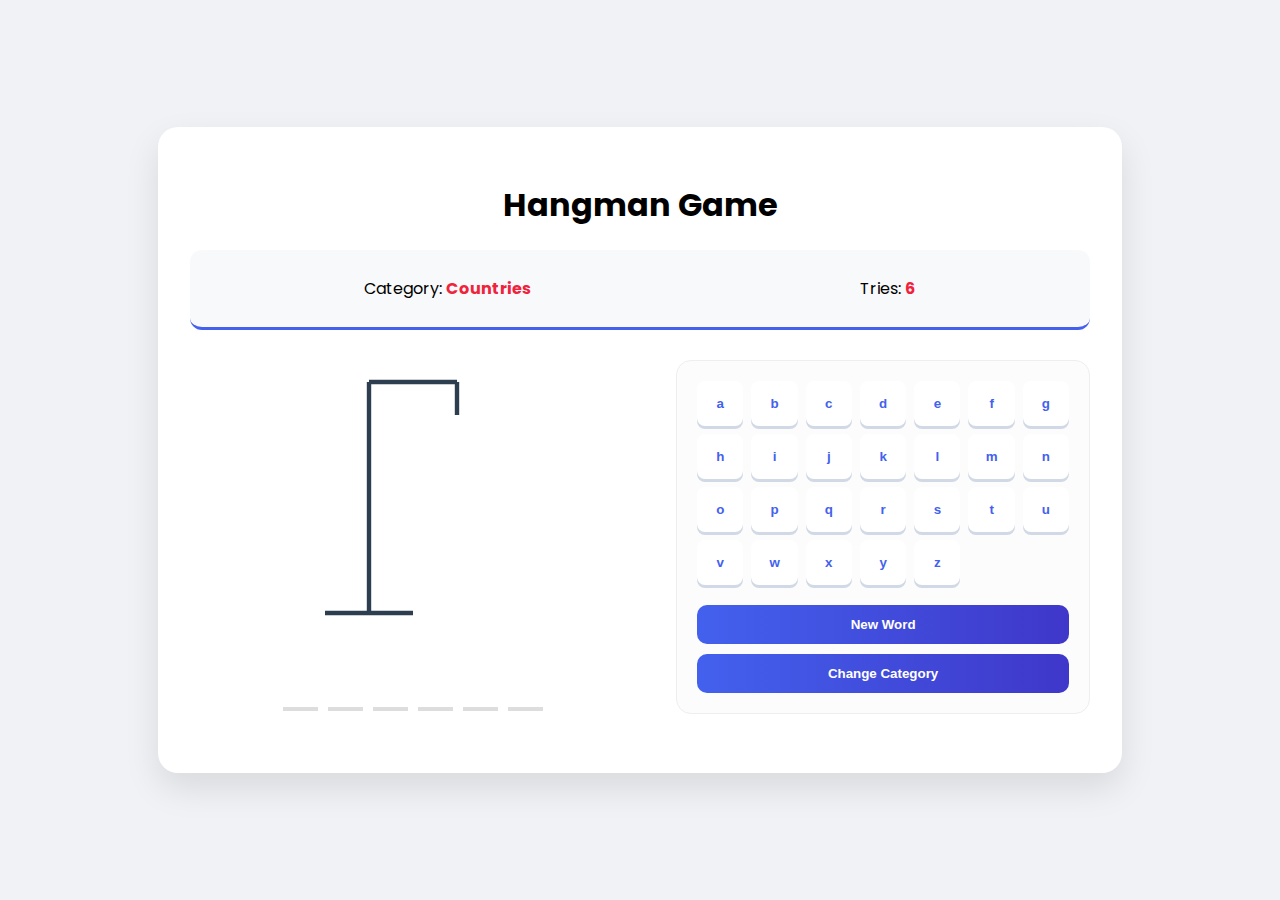
<file: index.html>
<!doctype html>
<html lang="en">
  <head>
    <meta charset="UTF-8" />
    <meta name="viewport" content="width=device-width, initial-scale=1.0" />
    <title>Hangman</title>
    <link rel="stylesheet" href="style.css" />
    <link
      href="https://fonts.googleapis.com/css2?family=Poppins:wght@400;600;700&display=swap"
      rel="stylesheet"
    />
  </head>

  <body>
    <main class="container">
      <header>
        <h1>Hangman Game</h1>
        <div class="game-info">
          <p>Category: <strong id="category">---</strong></p>
          <p>Tries: <strong id="remaining-tries">6</strong></p>
        </div>
      </header>

      <section class="main-game-content">
        <div class="visual-section">
          <div class="figure-wrapper">
            <svg class="hangman-svg" viewBox="0 0 200 250">
              <g stroke="#2c3e50" stroke-width="4" fill="none">
                <line x1="20" y1="230" x2="100" y2="230" />
                <line x1="60" y1="230" x2="60" y2="20" />
                <line x1="60" y1="20" x2="140" y2="20" />
                <line x1="140" y1="20" x2="140" y2="50" />
              </g>
              <g
                class="body-parts"
                stroke="#e74c3c"
                stroke-width="4"
                fill="none"
              >
                <circle cx="140" cy="70" r="20" class="part" id="head" />
                <line
                  x1="140"
                  y1="90"
                  x2="140"
                  y2="150"
                  class="part"
                  id="body"
                />
                <line
                  x1="140"
                  y1="120"
                  x2="110"
                  y2="100"
                  class="part"
                  id="left-arm"
                />
                <line
                  x1="140"
                  y1="120"
                  x2="170"
                  y2="100"
                  class="part"
                  id="right-arm"
                />
                <line
                  x1="140"
                  y1="150"
                  x2="120"
                  y2="190"
                  class="part"
                  id="left-leg"
                />
                <line
                  x1="140"
                  y1="150"
                  x2="160"
                  y2="190"
                  class="part"
                  id="right-leg"
                />
              </g>
            </svg>
          </div>

          <div class="word-container">
            <div class="word-display" id="word-display"></div>
            <div class="wrong-letters" id="wrong-letters-list"></div>
          </div>
        </div>

        <aside class="controls-section">
          <div class="keyboard" id="keyboard-container"></div>
          <button id="reset-btn" class="btn-primary">New Word</button>
          <a href="category.html">
            <button class="btn-primary category">Change Category</button></a
          >
        </aside>
      </section>

      <dialog class="modal" id="game-modal">
        <div class="modal-content">
          <h2 id="final-status"></h2>
          <p id="reveal-word"></p>
          <button id="play-again-btn">Play Again</button>
        </div>
      </dialog>
      <p class="alert">Already clicked letter</p>
    </main>

    <script src="script.js"></script>
  </body>
</html>
</file>
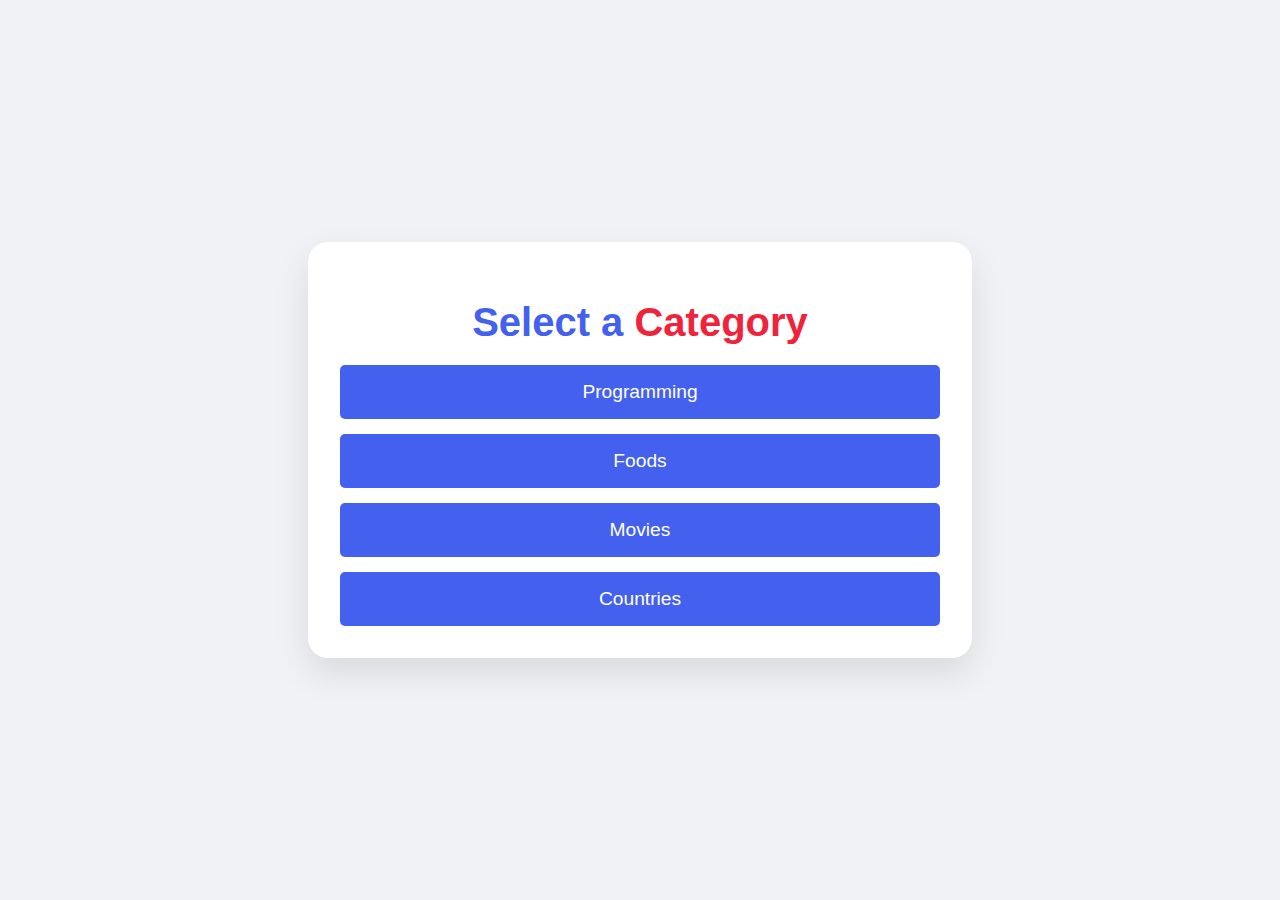
<file: category.html>
<!doctype html>
<html lang="en">
  <head>
    <meta charset="UTF-8" />
    <meta name="viewport" content="width=device-width, initial-scale=1.0" />
    <title>Hangman</title>
    <link rel="stylesheet" href="style.css" />
  </head>
  <body>
    <div class="category-container">
      <h1>Select a <span>Category</span></h1>
      <div class="category-buttons">
        <button onclick="selectCategory('Programming')">Programming</button>
        <button onclick="selectCategory('Foods')">Foods</button>
        <button onclick="selectCategory('Movies')">Movies</button>
        <button onclick="selectCategory('Countries')">Countries</button>
      </div>
    </div>
    <script src="script.js"></script>
  </body>
</html>
</file>
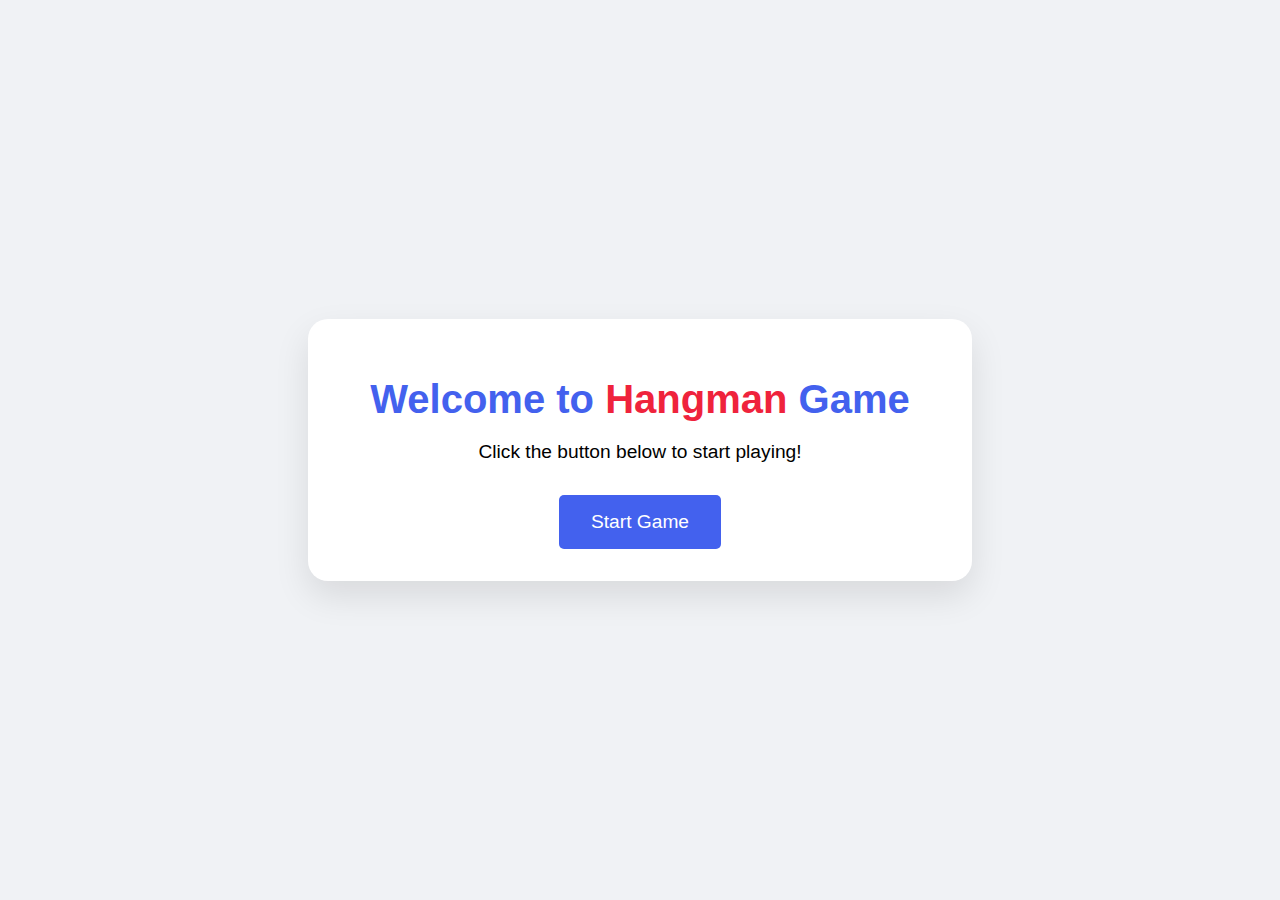
<file: start.html>
<!doctype html>
<html lang="en">
  <head>
    <meta charset="UTF-8" />
    <meta name="viewport" content="width=device-width, initial-scale=1.0" />
    <title>Hangman Game</title>
    <link rel="stylesheet" href="style.css" />
  </head>
  <body>
    <div class="start-container">
      <h1>Welcome to <span> Hangman</span> Game</h1>
      <p>Click the button below to start playing!</p>
      <button onclick="location.href = 'category.html'">Start Game</button>
    </div>
  </body>
</html>
</file>
<file: style.css>
:root {
  --primary: #4361ee;
  --secondary: #3f37c9;
  --bg: #f0f2f5;
  --wrong: #ef233c;
}

body {
  background: var(--bg);
  font-family: "Poppins", sans-serif;
  display: flex;
  justify-content: center;
  align-items: center;
  min-height: 100vh;
  margin: 0;
}
.start-container {
  background: #fff;
  padding: 2rem;
  border-radius: 20px;
  box-shadow: 0 15px 35px rgba(0, 0, 0, 0.1);
  width: 90%;
  max-width: 600px;
  text-align: center;
}

.start-container h1 {
  font-size: 2.5rem;
  margin-bottom: 1rem;
  color: var(--primary);
}
.start-container h1 span {
  color: var(--wrong);
}

.start-container p {
  font-size: 1.2rem;
  margin-bottom: 2rem;
}

.start-container button {
  background-color: var(--primary);
  color: #fff;
  border: none;
  border-radius: 5px;
  padding: 1rem 2rem;
  font-size: 1.2rem;
  cursor: pointer;
  transition: 0.3s;
}
.start-container button:hover {
  background-color: var(--secondary);
  transform: scale(1.1);
}
.category-container {
  background: #fff;
  padding: 2rem;
  border-radius: 20px;
  box-shadow: 0 15px 35px rgba(0, 0, 0, 0.1);
  width: 90%;
  max-width: 600px;
  text-align: center;
}
.category-container h1 {
  font-size: 2.5rem;
  margin-bottom: 1rem;
  color: var(--primary);
}
.category-container h1 span {
  color: var(--wrong);
}
.category-buttons {
  display: flex;
  flex-direction: column;
  gap: 15px;
  margin-top: 20px;
}
.category-buttons button {
  background-color: var(--primary);
  color: #fff;
  border: none;
  border-radius: 5px;
  padding: 1rem 2rem;
  font-size: 1.2rem;
  cursor: pointer;
  transition: 0.3s;
}
.category-buttons button:hover {
  background-color: var(--secondary);
  transform: scale(1.1);
}
.container {
  background: #fff;
  padding: 2rem;
  border-radius: 20px;
  box-shadow: 0 15px 35px rgba(0, 0, 0, 0.1);
  width: 95%;
  max-width: 900px;
}

header {
  text-align: center;
  margin-bottom: 20px;
}

.game-info {
  display: flex;
  justify-content: space-around;
  background: #f8f9fa;
  padding: 10px;
  border-radius: 12px;
  border-bottom: 3px solid var(--primary);
}

.main-game-content {
  display: flex;
  gap: 40px;
  align-items: flex-start;
  margin-top: 30px;
}

.visual-section {
  flex: 1.2;
  display: flex;
  flex-direction: column;
  align-items: center;
}

.controls-section {
  flex: 1;
  background: #fcfcfc;
  padding: 20px;
  border-radius: 15px;
  border: 1px solid #eee;
}

/* game svg */
.hangman-svg {
  width: 100%;
  max-width: 220px;
  height: auto;
  margin-bottom: 20px;
}

.part {
  display: none;
}

.word-display {
  display: flex;
  flex-wrap: wrap;
  justify-content: center;
  gap: 10px;
  margin-bottom: 15px;
}

.letter-slot {
  width: 35px;
  height: 45px;
  border-bottom: 4px solid #ddd;
  font-size: 1.8rem;
  font-weight: 700;
  text-align: center;
  text-transform: uppercase;
}

.keyboard {
  display: grid;
  grid-template-columns: repeat(auto-fit, minmax(40px, 1fr));
  gap: 8px;
  margin-bottom: 20px;
}

.key-btn {
  height: 45px;
  border: none;
  background: #fff;
  color: var(--primary);
  font-weight: 700;
  border-radius: 8px;
  box-shadow: 0 3px 0 #d1d9e6;
  cursor: pointer;
  transition: 0.2s;
}

.key-btn:hover:not(:disabled) {
  background: var(--primary);
  color: white;
}

.key-btn:disabled {
  opacity: 0.3;
  box-shadow: none;
  cursor: not-allowed;
}

.btn-primary {
  width: 100%;
  padding: 12px;
  background: linear-gradient(to right, var(--primary), var(--secondary));
  color: white;
  border: none;
  border-radius: 10px;
  font-weight: 600;
  cursor: pointer;
}

.btn-primary:hover {
  background: linear-gradient(to right, var(--secondary), var(--primary));
}
.category {
  margin-top: 10px;
}
/* responsive for mobile */
@media (max-width: 768px) {
  .main-game-content {
    flex-direction: column;
    align-items: center;
  }
  .controls-section {
    width: 100%;
  }
}

/* Modal */
.modal {
  border: none;
  border-radius: 15px;
  padding: 25px;
  text-align: center;
}
.modal::backdrop {
  background: rgba(0, 0, 0, 0.5);
}

.modal-content {
  display: flex;
  flex-direction: column;
  align-items: center;
  gap: 20px;
}

.modal-content button {
  width: 100%;
  padding: 12px;
  background: linear-gradient(to right, var(--primary), var(--secondary));
  color: #fff;
  border: none;
  border-radius: 10px;
  font-weight: 600;
  cursor: pointer;
}

.modal-content button:hover {
  background: linear-gradient(to right, var(--secondary), var(--primary));
}
#wrong-letters-list {
  display: flex;
  flex-wrap: wrap;
  justify-content: center;
  gap: 10px;
  margin-bottom: 15px;
}
strong {
  color: var(--wrong);
}
.wrong-letter {
  font-size: 1.2rem;
  font-weight: 600;
  color: var(--wrong);
}
.alert {
  display: none;
  position: fixed;
  left: 50%;
  transform: translateX(-50%);
  bottom: 60px;
  background-color: var(--wrong);
  color: white;
  padding: 10px 20px;
  border-radius: 5px;
  font-weight: 600;
  box-shadow: 0 4px 6px rgba(0, 0, 0, 0.1);
}
</file>
